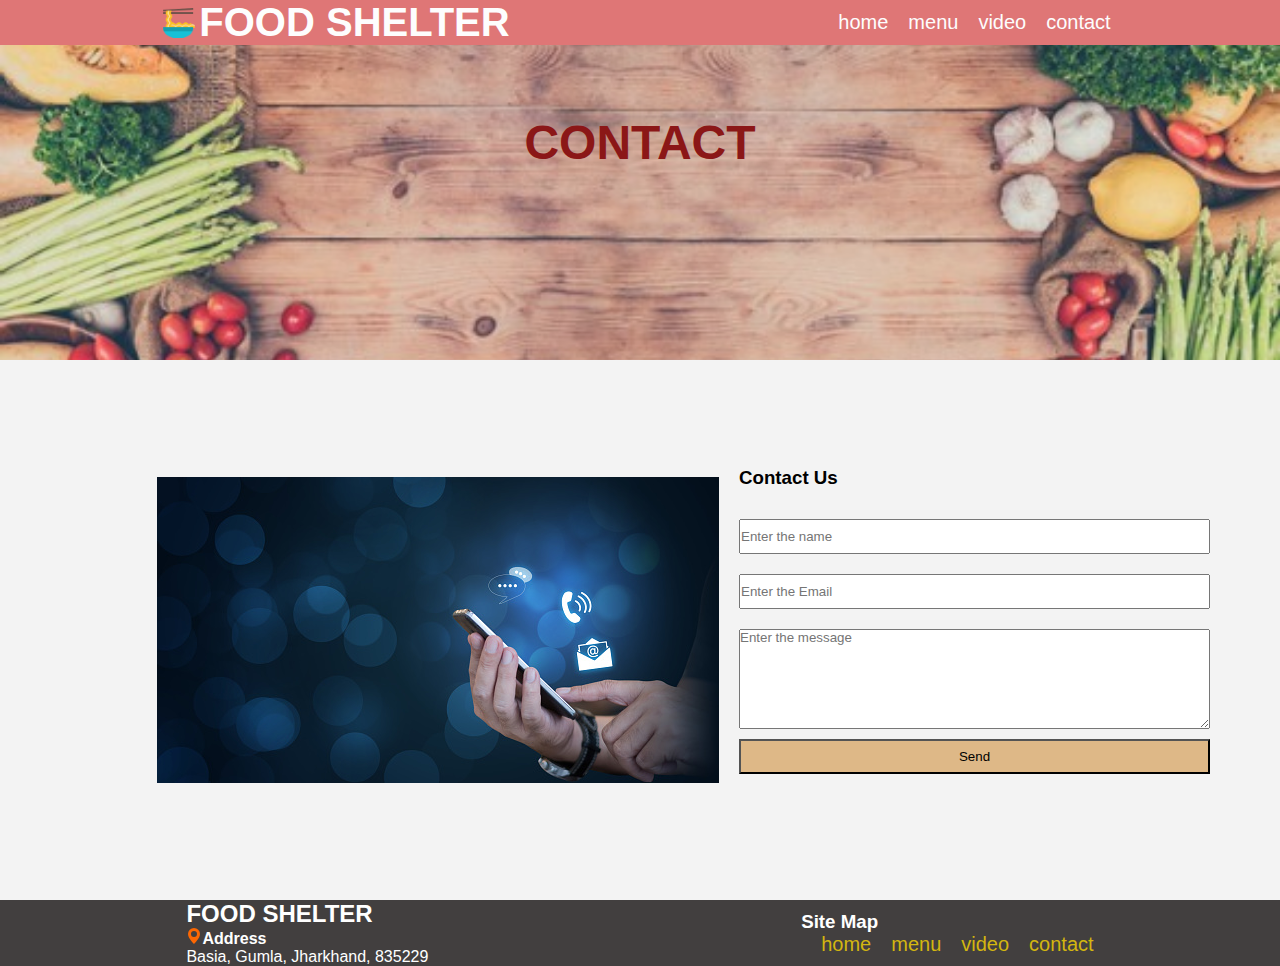
<file: contact.html>
<!DOCTYPE html>
<html lang="en">
    <head>
        <meta charset="UTF-8">
        <meta http-equiv="X-UA-Compatible" content="IE-edge">
        <meta name="viewport" content="width=device-width, initial-scale=1.0">
        <link rel="icon" href="images/food.png" type="image/icon type">
        <!-- CSS only -->
        <link href="https://cdn.jsdelivr.net/npm/bootstrap@5.1.3/dist/css/bootstrap.min.css" rel="stylesheet" integrity="sha384-1BmE4kWBq78iYhFldvKuhfTAU6auU8tT94WrHftjDbrCEXSU1oBoqyl2QvZ6jIW3" crossorigin="anonymous"> 
        <!-- JavaScript Bundle with Popper -->
        <script src="https://cdn.jsdelivr.net/npm/bootstrap@5.1.3/dist/js/bootstrap.bundle.min.js" 
        integrity="sha384-ka7Sk0Gln4gmtz2MlQnikT1wXgYsOg+OMhuP+IlRH9sENBO0LRn5q+8nbTov4+1p" crossorigin="anonymous"></script>
        <link rel="stylesheet" href="CSS/style.CSS">
        <title>Food Shelter</title>
    </head>
    <body>
        <header style="height: 40vh; background-image: url(images/contact3.jpg);">
            <nav>
                <div class="logo">
                    <img src="images/food2.png" width="40px" height="40px" alt="">
                    <h1 class="h4">FOOD SHELTER</h1>
                </div>
                <ul>
                    <li><a href="index.html">home</a></li> 
                    <li><a href="menu.html">menu</a></li>
                    <li><a href="video.html">video</a></li>
                    
                    <li><a href="contact.html">contact</a></li>


                </ul>
            </nav>
            <div class="head"><b>CONTACT</b></div>
        </header>
        <!-- header end -->
         <div class="contact">
             <div class="left"></div>
             <img src="images/contact2.jpg" alt="">
             <div class="right">
                 <h3 style="padding-left: 20px;">Contact Us</h3>
                 <form class="frm" action="">
                     <input type="text" placeholder="Enter the name">
                     <input type="email" placeholder="Enter the Email">
                     <textarea name="" id="" cols="30" rows="10" placeholder="Enter the message"></textarea>
                     <button type="submit">Send</button>
                 </form>
                 
             </div>
         </div>
        <footer>
            <div class="left">
                <h2>FOOD SHELTER</h2>
                <h4><i><img src="images/location.svg" alt=""></i>Address</h4>
                <P>Basia, Gumla, Jharkhand, 835229</P>
            </div>
            <div class="right">
                <h3>Site Map</h3>
                <ul>
                    <li><a href="index.html">home</a></li> 
                    <li><a href="menu.html">menu</a></li>
                    <li><a href="video.html">video</a></li>
                    
                    <li><a href="contact.html">contact</a></li>

                </ul>
            </div>
        </footer>
    </body>
</html>
</file>
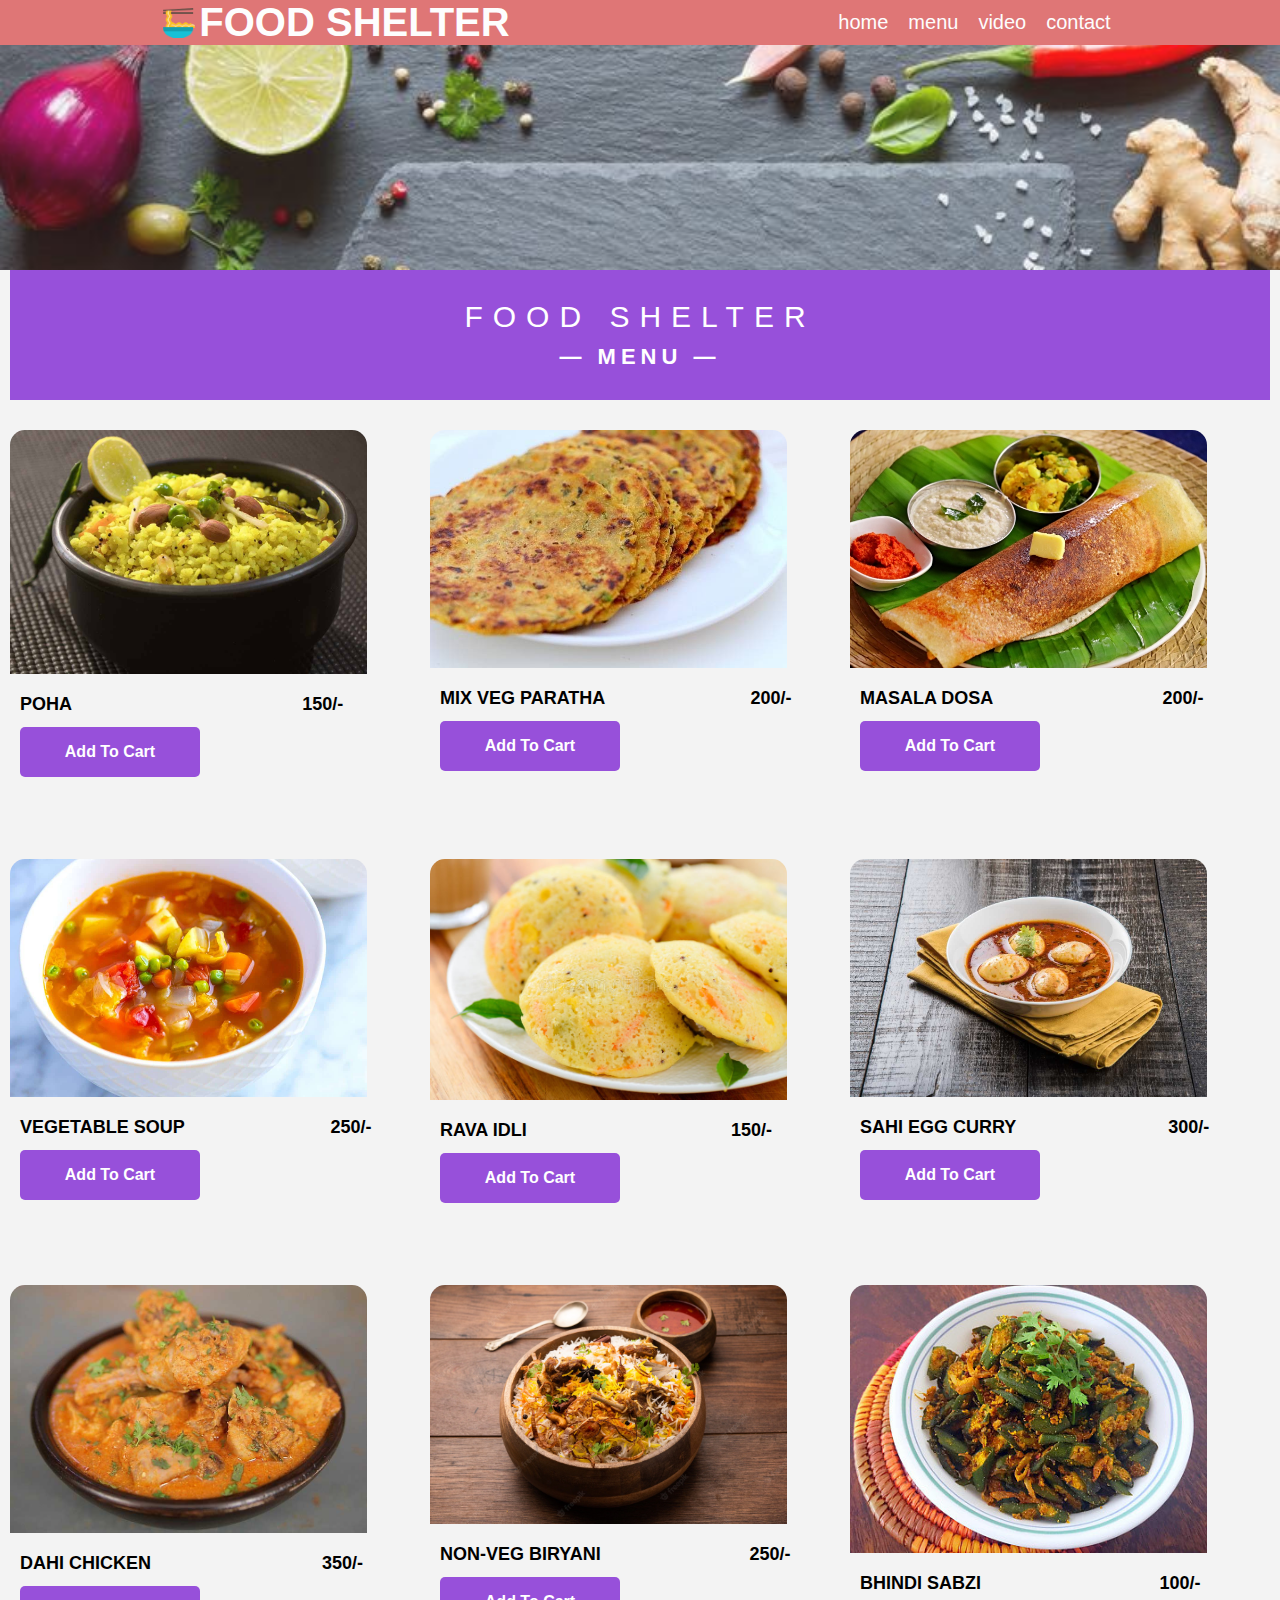
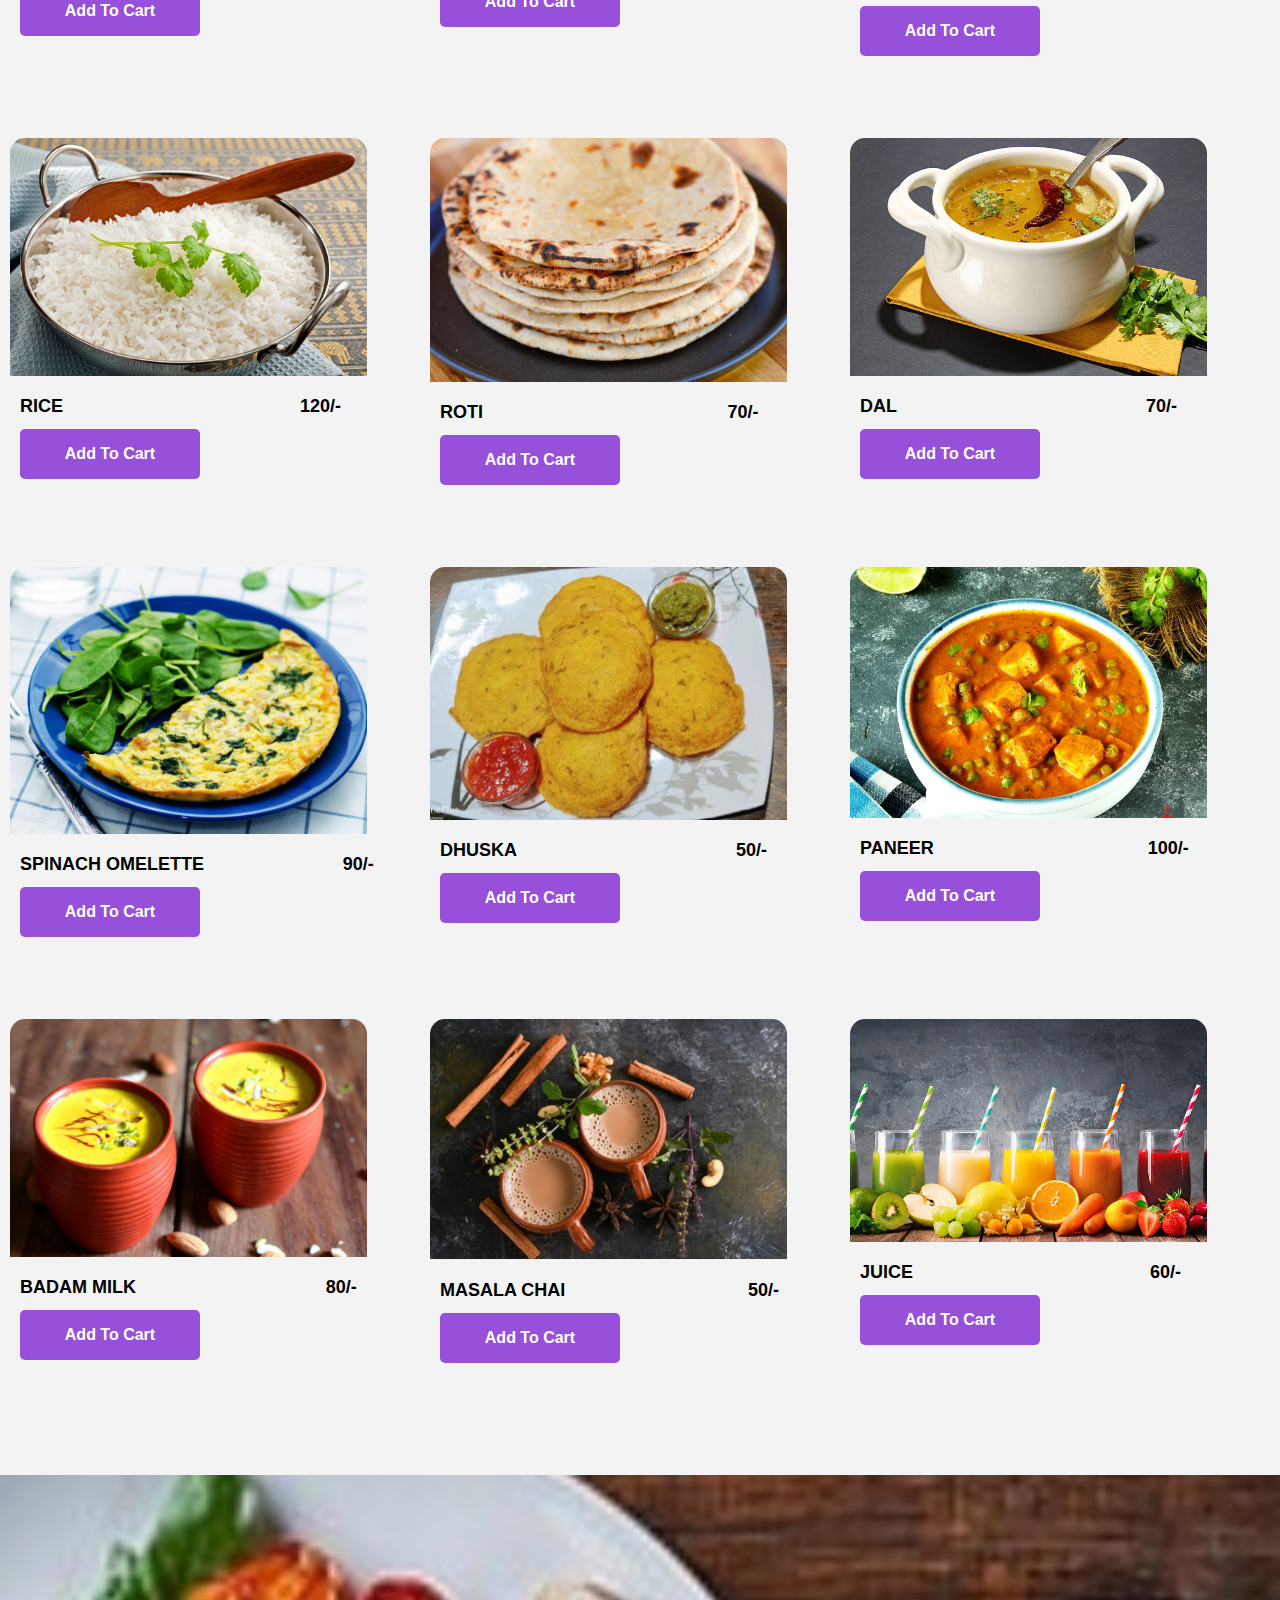
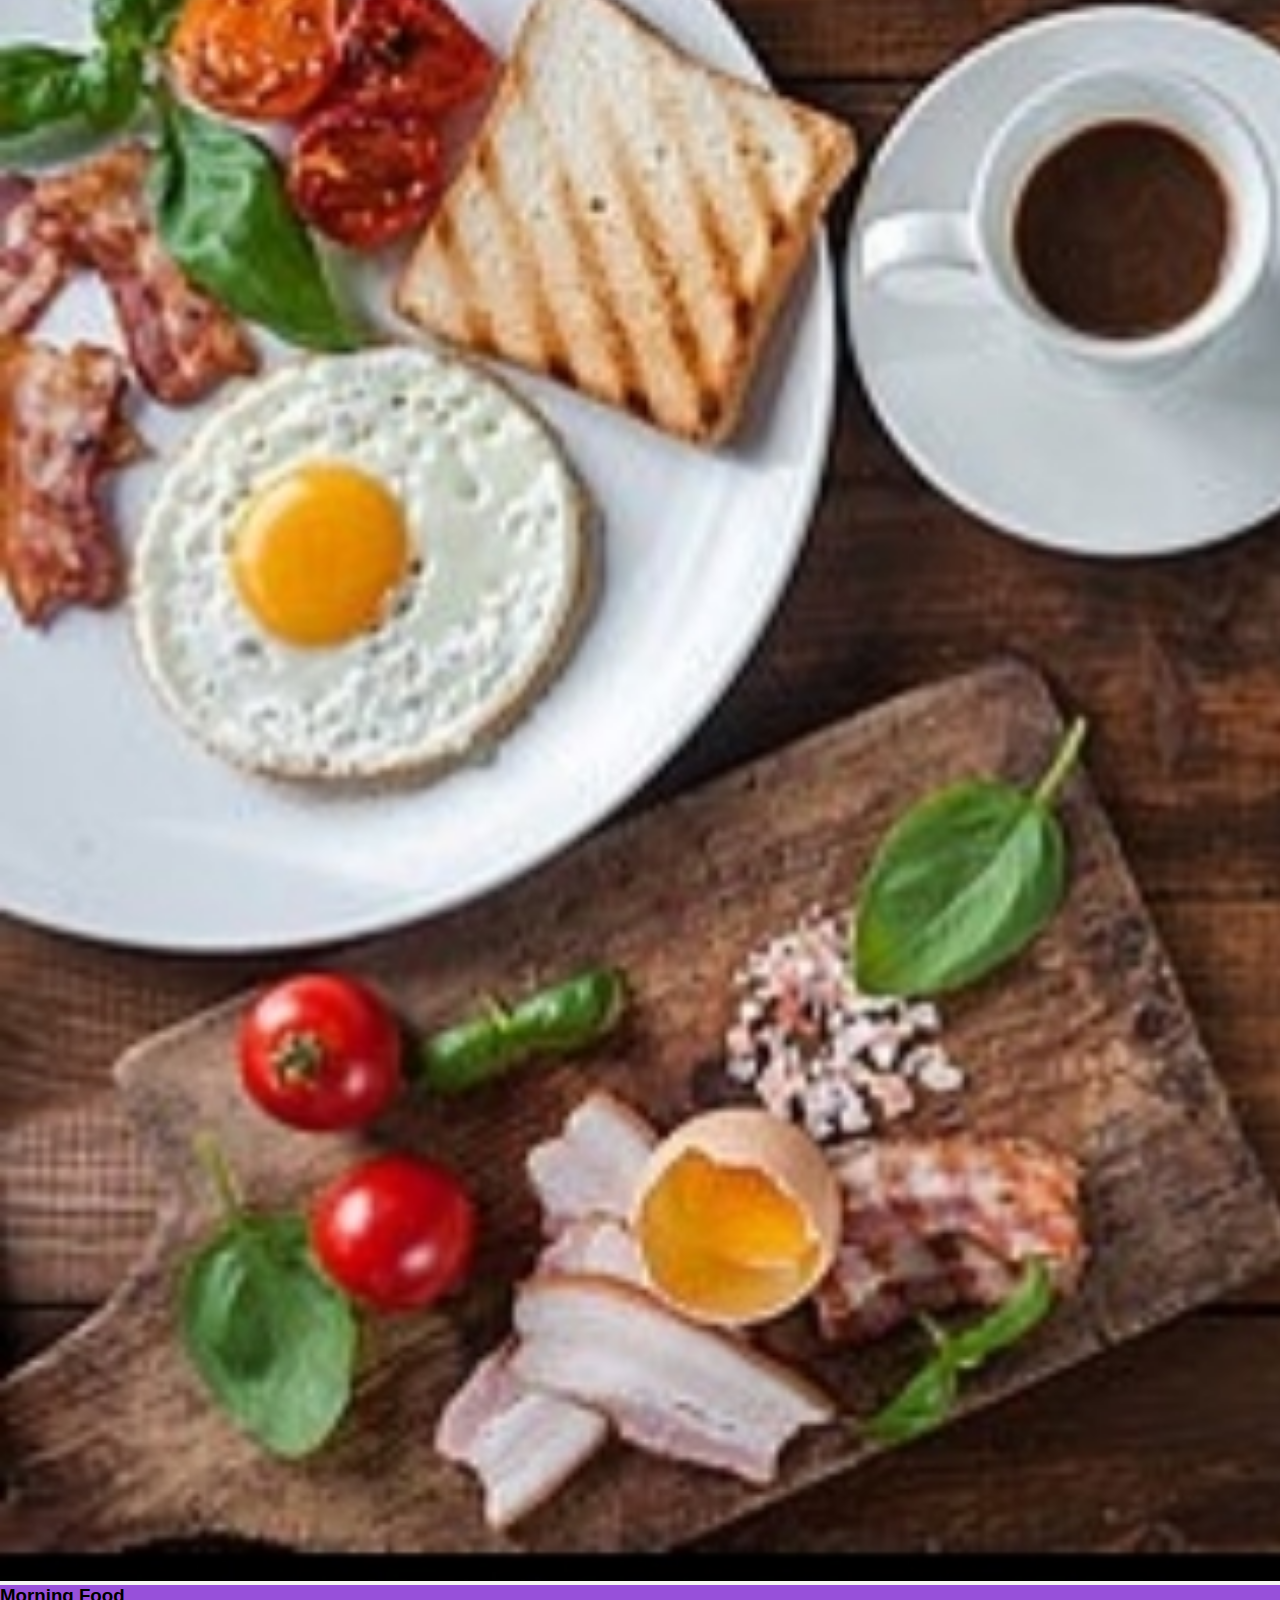
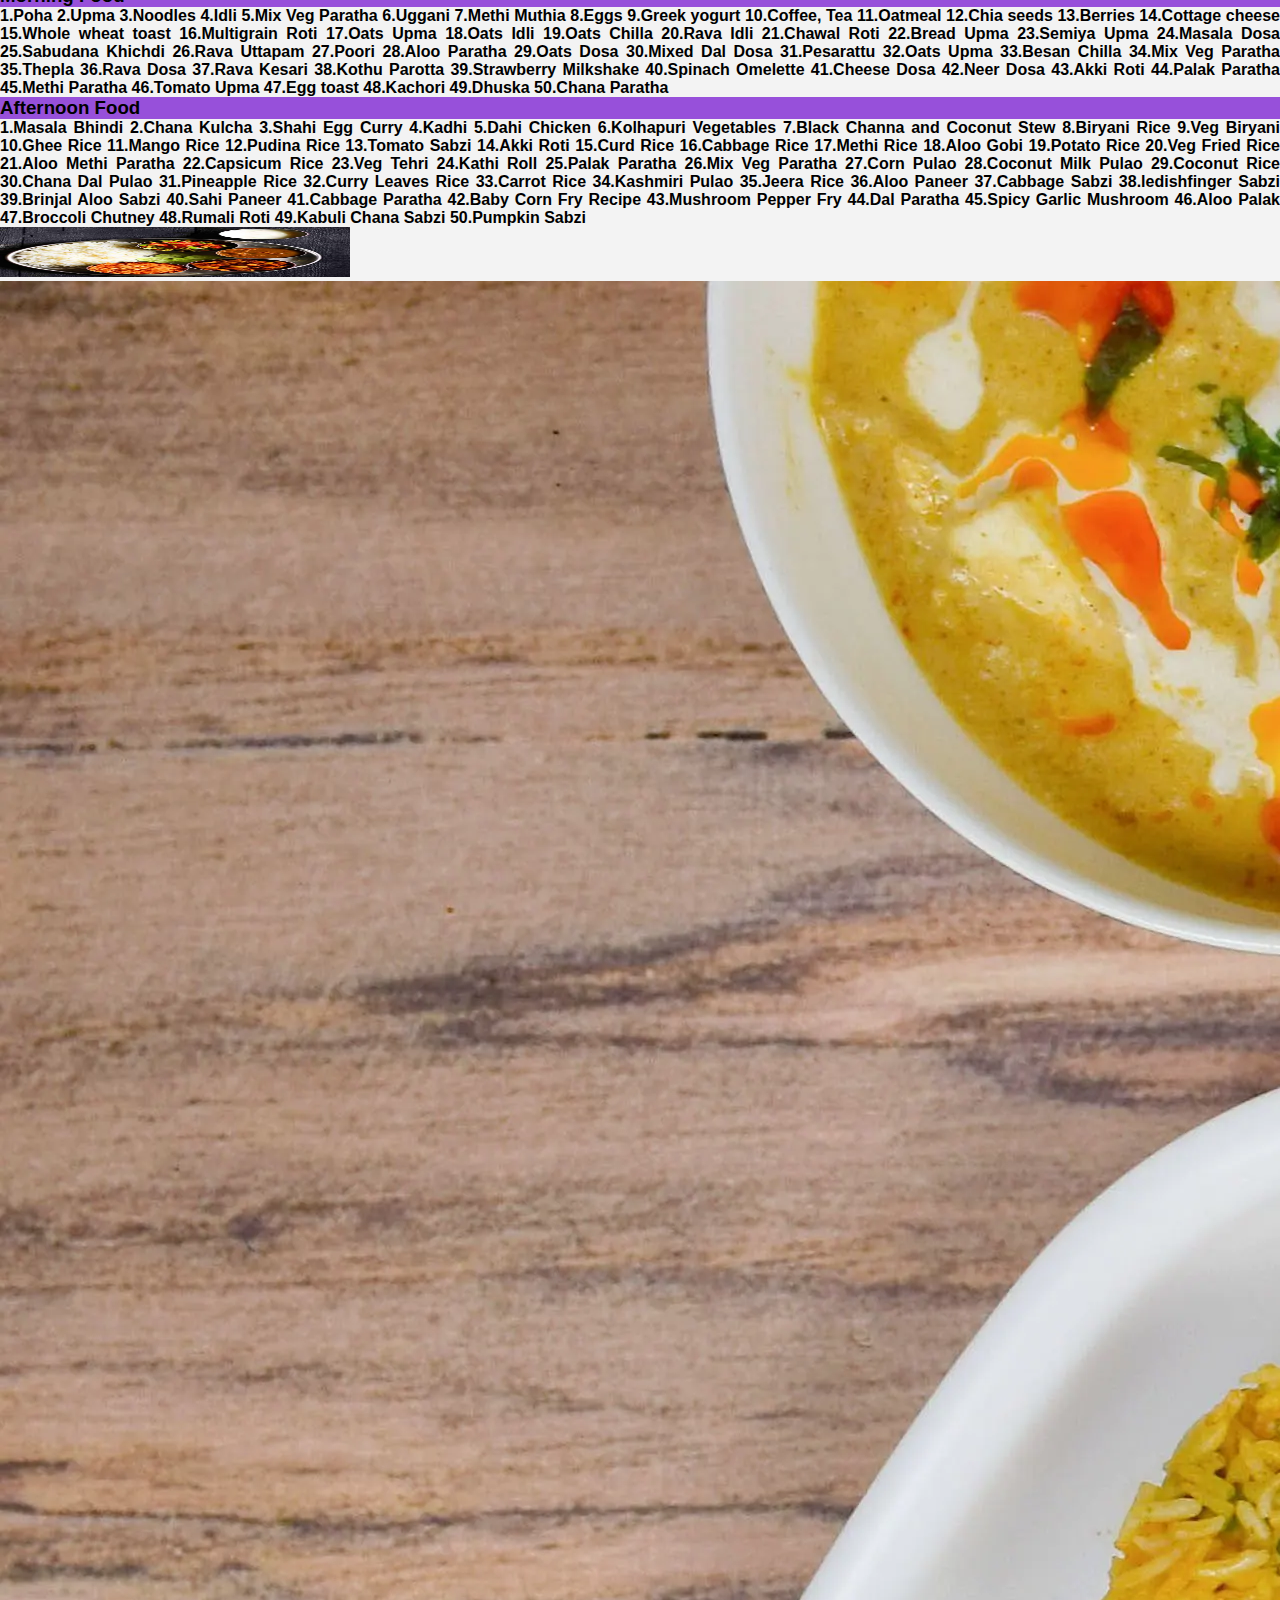
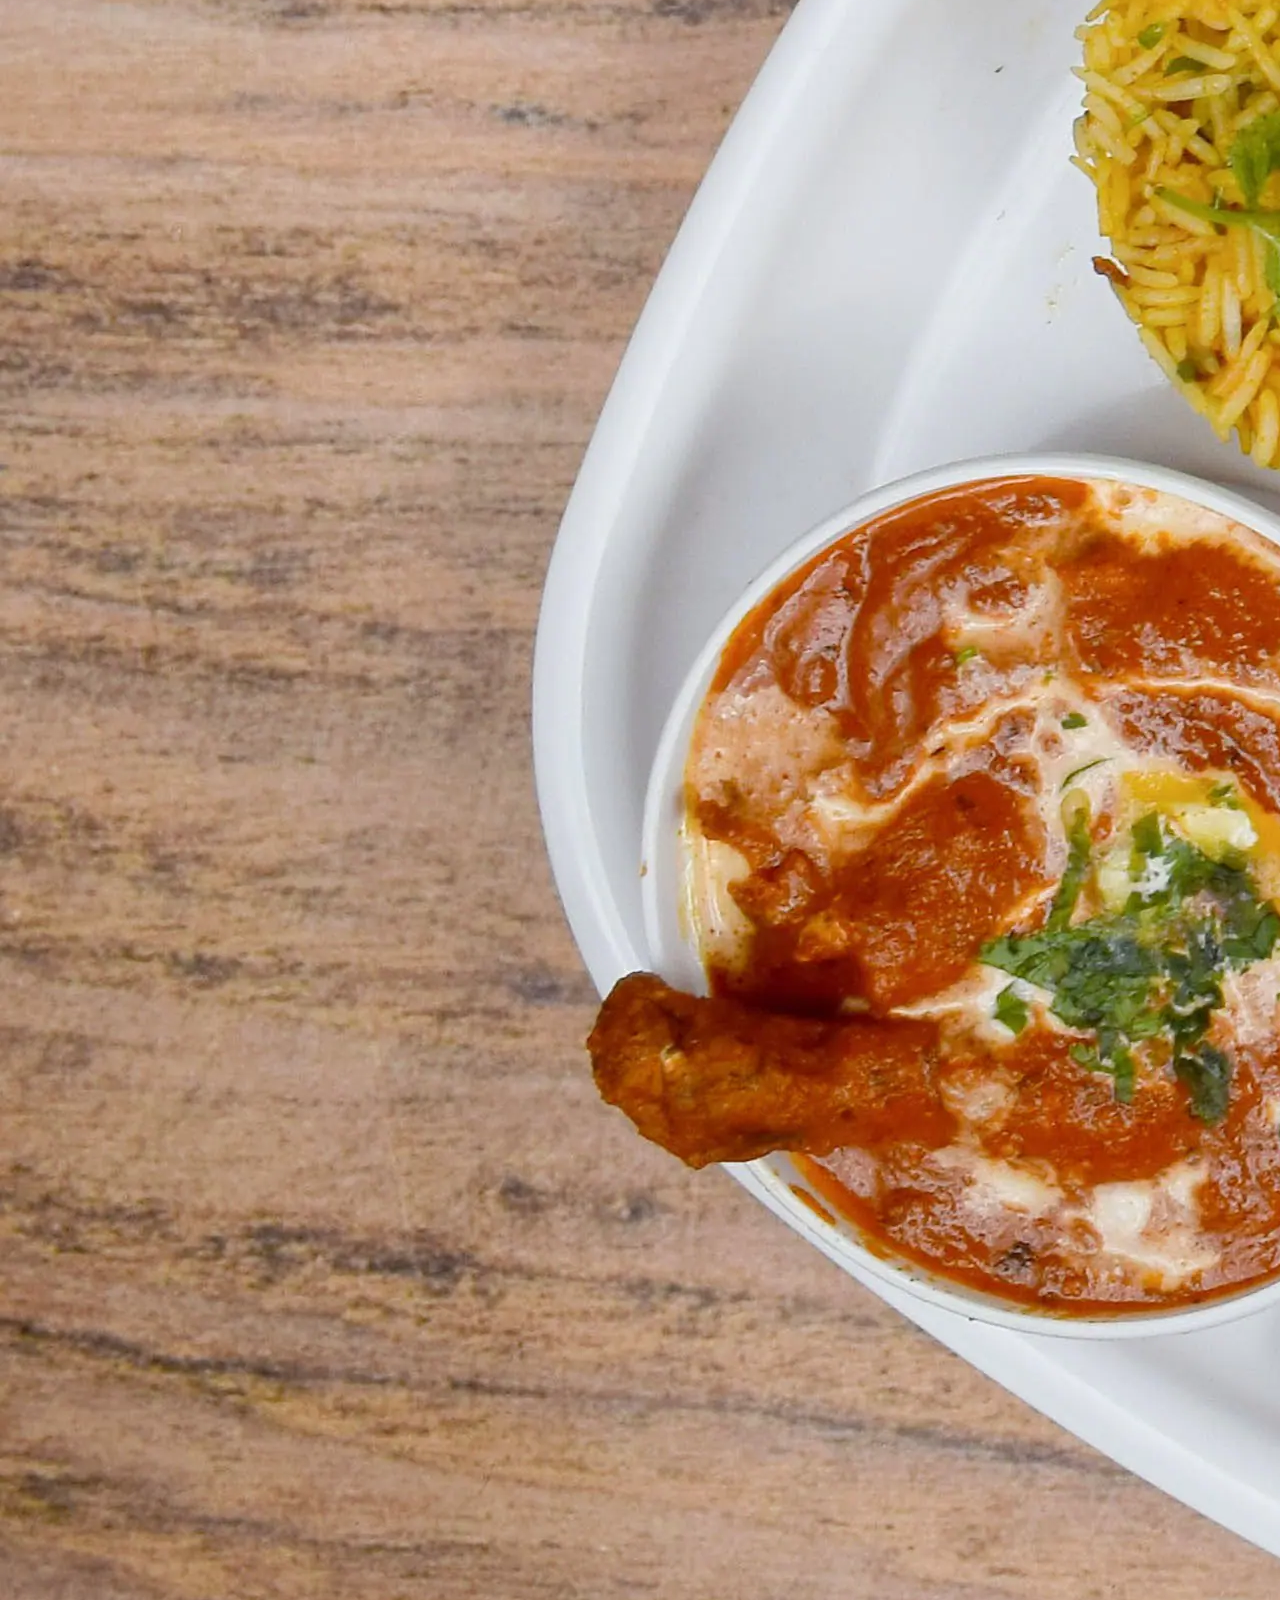
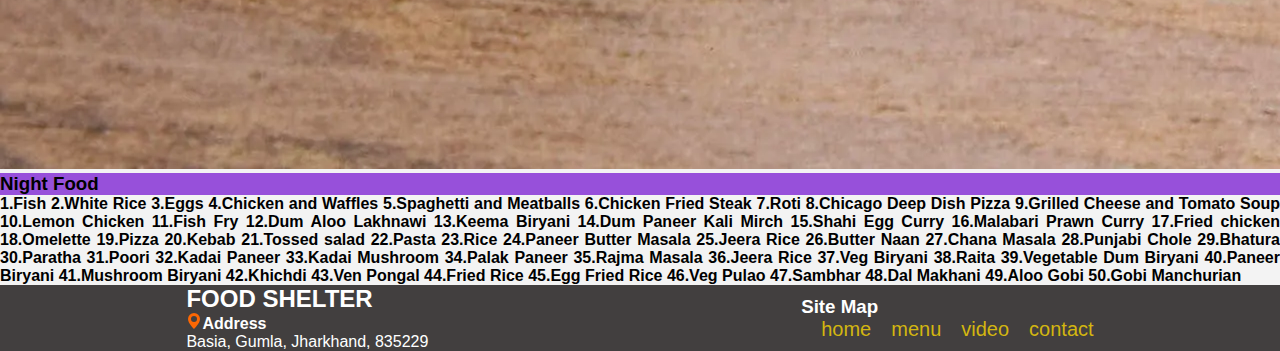
<file: menu.html>
<!DOCTYPE html>
<html lang="en">
    <head>
        <meta charset="UTF-8">
        <meta http-equiv="X-UA-Compatible" content="IE-edge">
        <meta name="viewport" content="width=device-width, initial-scale=1.0">
        <link rel="icon" href="images/food.png" type="image/icon type">
        <!-- CSS only -->
        <link href="https://cdn.jsdelivr.net/npm/bootstrap@5.1.3/dist/css/bootstrap.min.css" rel="stylesheet" integrity="sha384-1BmE4kWBq78iYhFldvKuhfTAU6auU8tT94WrHftjDbrCEXSU1oBoqyl2QvZ6jIW3" crossorigin="anonymous"> 
        <!-- JavaScript Bundle with Popper -->
        <script src="https://cdn.jsdelivr.net/npm/bootstrap@5.1.3/dist/js/bootstrap.bundle.min.js" 
        integrity="sha384-ka7Sk0Gln4gmtz2MlQnikT1wXgYsOg+OMhuP+IlRH9sENBO0LRn5q+8nbTov4+1p" crossorigin="anonymous"></script>
        <link rel="stylesheet" href="CSS/style.CSS">
        <title>Food Shelter</title>
    </head>
    <body>
        
        <header style="height: 30vh; background-image: url(images/about3.jpg);">
            <nav>
                <div class="logo">
                    <img src="images/food2.png" width="40px" height="40px" alt="">
                    <h1 class="h4"><b>FOOD SHELTER</b></h1>
                </div>
                <ul>
                    <li><a href="index.html">home</a></li> 
                    <li><a href="menu.html">menu</a></li>
                    <li><a href="video.html">video</a></li>
                    
                    <li><a href="contact.html">contact</a></li>


                </ul>
            </nav>
            
            <div class="head"></div>
        </header>
        <!-- header end -->
             <!-- bootstrap layout -->
        
      <div class="menu">
        <div class="heading">
            <h1>FOOD SHELTER</h1>
            <h3>&mdash; MENU &mdash; </h3>
        </div>
      <div class="food-items">
          <img src="images/poha.jpg">
          <div class="details">
              <div class="details-sub">
                 <h5><b>POHA</b></h5>
                  <h5 class="price"><b> 150/- </b></h5></b>
              </div>
              <button><b>Add To Cart</b></button>
              
          </div>
      </div>

      <div class="food-items">
        <img src="images/paratha.jpg">
        <div class="details">
            <div class="details-sub">
               <h5><b>MIX VEG PARATHA</b></h5>
                <h5 class="price"><b> 200/- </b></h5></b>
            </div>
            <button><b>Add To Cart</b></button>
            
        </div>
    </div>
    <div class="food-items">
        <img src="images/dosa.jpg">
        <div class="details">
            <div class="details-sub">
               <h5><b>MASALA DOSA</b></h5>
                <h5 class="price"><b> 200/- </b></h5></b>
            </div>
            <button><b>Add To Cart</b></button>
            
        </div>
    </div>
    <div class="food-items">
        <img src="images/soup1.jpg">
        <div class="details">
            <div class="details-sub">
               <h5><b>VEGETABLE SOUP</b></h5>
                <h5 class="price"><b> 250/- </b></h5></b>
            </div>
            <button><b>Add To Cart</b></button>
            
        </div>
    </div>
    <div class="food-items">
        <img src="images/idli1.jpg">
        <div class="details">
            <div class="details-sub">
               <h5><b>RAVA IDLI</b></h5>
                <h5 class="price"><b> 150/- </b></h5></b>
            </div>
            <button><b>Add To Cart</b></button>
            
        </div>
    </div>
    <div class="food-items">
        <img src="images/egg.jpg">
        <div class="details">
            <div class="details-sub">
               <h5><b>SAHI EGG CURRY</b></h5>
                <h5 class="price"><b> 300/- </b></h5></b>
            </div>
            <button><b>Add To Cart</b></button>
            
        </div>
    </div>
    <div class="food-items">
        <img src="images/chicken.jpg">
        <div class="details">
            <div class="details-sub">
               <h5><b>DAHI CHICKEN</b></h5>
                <h5 class="price"><b> 350/- </b></h5></b>
            </div>
            <button><b>Add To Cart</b></button>
            
        </div>
    </div>
    <div class="food-items">
        <img src="images/biryani1.webp">
        <div class="details">
            <div class="details-sub">
               <h5><b>NON-VEG BIRYANI</b></h5>
                <h5 class="price"><b> 250/- </b></h5></b>
            </div>
            <button><b>Add To Cart</b></button>
            
        </div>
    </div>
    <div class="food-items">
        <img src="images/bhindi1.jpg">
        <div class="details">
            <div class="details-sub">
               <h5><b>BHINDI SABZI</b></h5>
                <h5 class="price"><b> 100/- </b></h5></b>
            </div>
            <button><b>Add To Cart</b></button>
            
        </div>
    </div>
    <div class="food-items">
        <img src="images/rice1.jpg">
        <div class="details">
            <div class="details-sub">
               <h5><b>RICE</b></h5>
                <h5 class="price"><b> 120/- </b></h5></b>
            </div>
            <button><b>Add To Cart</b></button>
            
        </div>
    </div>
    <div class="food-items">
        <img src="images/roti.jpg">
        <div class="details">
            <div class="details-sub">
               <h5><b>ROTI</b></h5>
                <h5 class="price"><b> 70/- </b></h5></b>
            </div>
            <button><b>Add To Cart</b></button>
            
        </div>
    </div>
    <div class="food-items">
        <img src="images/dal.jpg">
        <div class="details">
            <div class="details-sub">
               <h5><b>DAL</b></h5>
                <h5 class="price"><b> 70/- </b></h5></b>
            </div>
            <button><b>Add To Cart</b></button>
            
        </div>
    </div>
    <div class="food-items">
        <img src="images/omelette1.jpg">
        <div class="details">
            <div class="details-sub">
               <h5><b>SPINACH OMELETTE</b></h5>
                <h5 class="price"><b> 90/- </b></h5></b>
            </div>
            <button><b>Add To Cart</b></button>
            
        </div>
    </div>
    <div class="food-items">
        <img src="images/dhushka.jpg">
        <div class="details">
            <div class="details-sub">
               <h5><b>DHUSKA</b></h5>
                <h5 class="price"><b> 50/- </b></h5></b>
            </div>
            <button><b>Add To Cart</b></button>
            
        </div>
    </div>
    <div class="food-items">
        <img src="images/paneer1.jpg">
        <div class="details">
            <div class="details-sub">
               <h5><b>PANEER</b></h5>
                <h5 class="price"><b> 100/- </b></h5></b>
            </div>
            <button><b>Add To Cart</b></button>
            
        </div>
    </div>
    <div class="food-items">
        <img src="images/milk3.jpg">
        <div class="details">
            <div class="details-sub">
               <h5><b>BADAM MILK</b></h5>
                <h5 class="price"><b> 80/- </b></h5></b>
            </div>
            <button><b>Add To Cart</b></button>
            
        </div>
    </div>
    <div class="food-items">
        <img src="images/chai2.jpg">
        <div class="details">
            <div class="details-sub">
               <h5><b>MASALA CHAI</b></h5>
                <h5 class="price"><b> 50/- </b></h5></b>
            </div>
            <button><b>Add To Cart</b></button>
            
        </div>
    </div>
    <div class="food-items">
        <img src="images/juice1.jpg">
        <div class="details">
            <div class="details-sub">
               <h5><b>JUICE</b></h5>
                <h5 class="price"><b> 60/- </b></h5></b>
            </div>
            <button><b>Add To Cart</b></button>
            
        </div>
    </div>
    </div>

      <div class="container mt-4">
        <div class="row">  
      <div class="col-6">
                   <img class="img-fluid" src="images/morning.jpg" width="200%" alt="">
               </div>
               
            <div class="col-6">
                   <h3 style="background-color: rgb(151,80,218);">Morning Food</h3>
                <p style="text-align: justify;"><b>1.Poha
                2.Upma
                    3.Noodles
                    4.Idli
                    5.Mix Veg Paratha
                    6.Uggani
                    7.Methi Muthia
                    8.Eggs
                    9.Greek yogurt
10.Coffee, Tea
11.Oatmeal
12.Chia seeds
13.Berries
14.Cottage cheese
15.Whole wheat toast
16.Multigrain Roti
17.Oats Upma
18.Oats Idli
19.Oats Chilla
20.Rava Idli
21.Chawal Roti 
22.Bread Upma
23.Semiya Upma
24.Masala Dosa 25.Sabudana Khichdi 26.Rava Uttapam 27.Poori 28.Aloo Paratha 29.Oats Dosa 30.Mixed Dal Dosa 31.Pesarattu 32.Oats Upma
33.Besan Chilla 34.Mix Veg Paratha 35.Thepla 36.Rava Dosa 37.Rava Kesari 38.Kothu Parotta 39.Strawberry Milkshake
40.Spinach Omelette 41.Cheese Dosa 42.Neer Dosa 43.Akki Roti 44.Palak Paratha 45.Methi Paratha 46.Tomato Upma 47.Egg toast
48.Kachori 49.Dhuska 50.Chana Paratha
   </p></b>
                </div>
           </div>
           </div>

           <div class="container mt-4">
            <div class="row">
                <div class="col-6">
                    <h3 style="background-color: rgb(151,80,218);">Afternoon Food</h3>
                 <p style="text-align: justify;"><b>1.Masala Bhindi
                    2.Chana Kulcha
                    3.Shahi Egg Curry
                    4.Kadhi
                    5.Dahi Chicken
                    6.Kolhapuri Vegetables
                    7.Black Channa and Coconut Stew 8.Biryani Rice 9.Veg Biryani 10.Ghee Rice 11.Mango Rice 12.Pudina Rice 13.Tomato Sabzi
                    14.Akki Roti 15.Curd Rice 16.Cabbage Rice 17.Methi Rice 18.Aloo Gobi 19.Potato Rice 20.Veg Fried Rice 21.Aloo Methi Paratha
                    22.Capsicum Rice 23.Veg Tehri 24.Kathi Roll 25.Palak Paratha 26.Mix Veg Paratha 27.Corn Pulao 28.Coconut Milk Pulao 29.Coconut Rice
                    30.Chana Dal Pulao 31.Pineapple Rice 32.Curry Leaves Rice 33.Carrot Rice 34.Kashmiri Pulao 35.Jeera Rice
                    36.Aloo Paneer 37.Cabbage Sabzi 38.ledishfinger Sabzi 39.Brinjal Aloo Sabzi 40.Sahi Paneer 41.Cabbage Paratha 42.Baby Corn Fry Recipe
                    43.Mushroom Pepper Fry 44.Dal Paratha 45.Spicy Garlic Mushroom 46.Aloo Palak 47.Broccoli Chutney 48.Rumali Roti 49.Kabuli Chana Sabzi 50.Pumpkin Sabzi
                 </p></b>
                 </div>
                <div class="col-6">
                    <img class="img-fluid" src="images/afternoon.jpg" height="50px" width="350px" alt="">
                </div>
                
            </div>
            </div>
            <div class="container mt-4">
                <div class="row">
                    <div class="col-6">
                        <img class="img-fluid" src="images/night.webp" alt="">
                    </div>
                    <div class="col-6">
                        <h3 style="background-color: rgb(151,80,218);">Night Food</h3>
                     <p style="text-align: justify;"><b> 1.Fish 2.White Rice 3.Eggs 4.Chicken and Waffles 5.Spaghetti and Meatballs
                        6.Chicken Fried Steak
                        7.Roti
                        8.Chicago Deep Dish Pizza
                        9.Grilled Cheese and Tomato Soup 10.Lemon Chicken
                        11.Fish Fry
                        12.Dum Aloo Lakhnawi
                        13.Keema Biryani
                        14.Dum Paneer Kali Mirch
                        15.Shahi Egg Curry
                        16.Malabari Prawn Curry
                        17.Fried chicken
                        18.Omelette
                        19.Pizza
                        20.Kebab
                        21.Tossed salad 22.Pasta
                        23.Rice 24.Paneer Butter Masala 25.Jeera Rice 26.Butter Naan 27.Chana Masala 28.Punjabi Chole 29.Bhatura 30.Paratha
                        31.Poori 32.Kadai Paneer 33.Kadai Mushroom 34.Palak Paneer 35.Rajma Masala 36.Jeera Rice 37.Veg Biryani 38.Raita 39.Vegetable Dum Biryani
                        40.Paneer Biryani 41.Mushroom Biryani 42.Khichdi 43.Ven Pongal 44.Fried Rice 45.Egg Fried Rice 46.Veg Pulao 47.Sambhar 48.Dal Makhani
                        49.Aloo Gobi 50.Gobi Manchurian
                        
                        
                    </p></b>
                     </div>
                </div>
                </div>
        <footer>
            <div class="left">
                <h2>FOOD SHELTER</h2>
                <h4><i><img src="images/location.svg" alt=""></i>Address</h4>
                <P>Basia, Gumla, Jharkhand, 835229</P>
            </div>
            <div class="right">
                <h3>Site Map</h3>
                <ul>
                    <li><a href="index.html">home</a></li> 
                    <li><a href="menu.html">menu</a></li>
                    <li><a href="video.html">video</a></li>
                    
                    <li><a href="contact.html">contact</a></li>

                </ul>
            </div>
        </footer>
    </body>
</html>
</file>
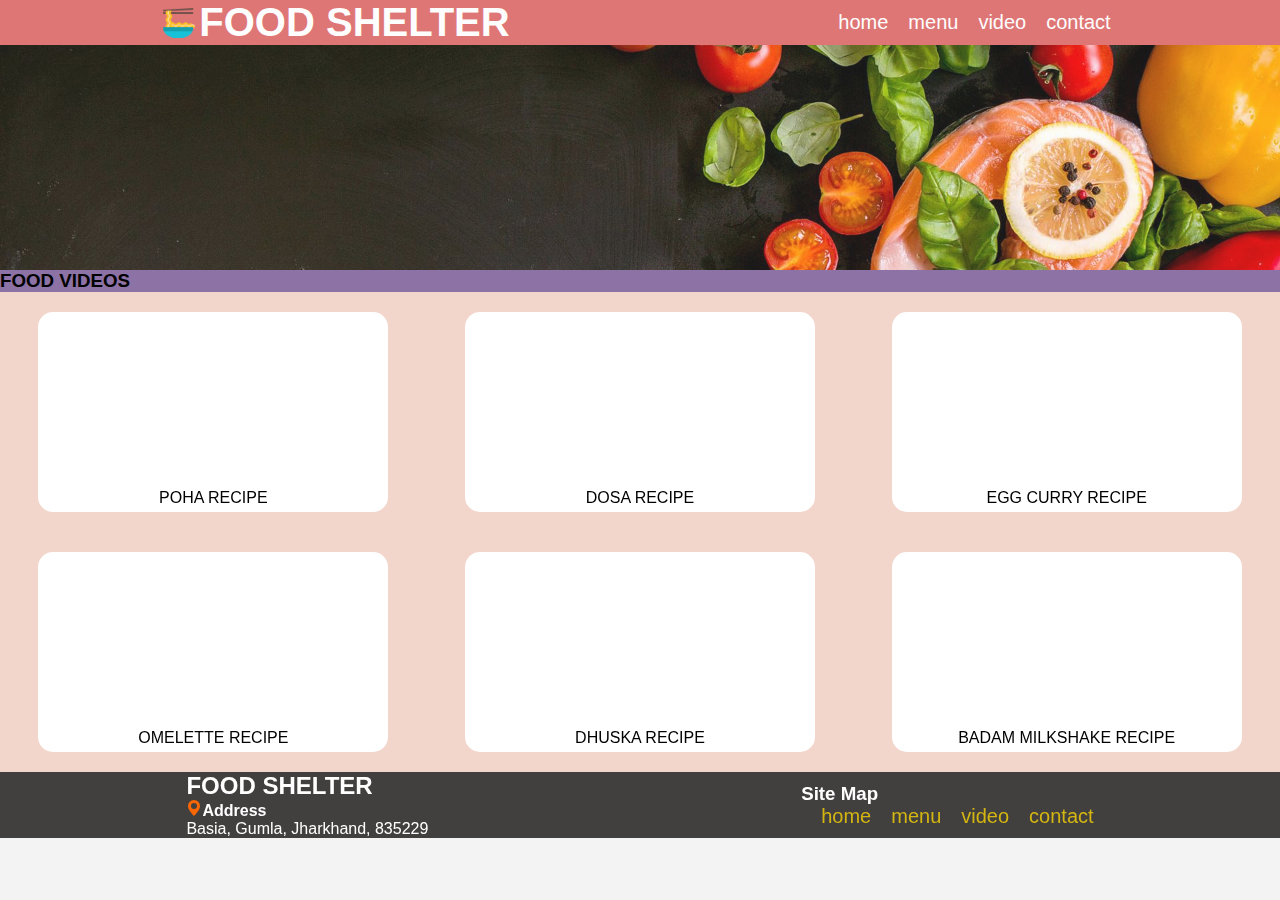
<file: video.html>
<!DOCTYPE html>
<html lang="en">
    <head>
        <meta charset="UTF-8">
        <meta http-equiv="X-UA-Compatible" content="IE-edge">
        <meta name="viewport" content="width=device-width, initial-scale=1.0">
        <link rel="icon" href="images/food.png" type="image/icon type">
        <!-- CSS only -->
        <link href="https://cdn.jsdelivr.net/npm/bootstrap@5.1.3/dist/css/bootstrap.min.css" rel="stylesheet" integrity="sha384-1BmE4kWBq78iYhFldvKuhfTAU6auU8tT94WrHftjDbrCEXSU1oBoqyl2QvZ6jIW3" crossorigin="anonymous"> 
        <!-- JavaScript Bundle with Popper -->
        <script src="https://cdn.jsdelivr.net/npm/bootstrap@5.1.3/dist/js/bootstrap.bundle.min.js" 
        integrity="sha384-ka7Sk0Gln4gmtz2MlQnikT1wXgYsOg+OMhuP+IlRH9sENBO0LRn5q+8nbTov4+1p" crossorigin="anonymous"></script>
        <link rel="stylesheet" href="CSS/style.CSS">
        <title>Food Shelter</title>
    </head>
    <body>
        <header style="height: 30vh; background-image: url(images/abc.jpg);">
            <nav>
                <div class="logo">
                    <img src="images/food2.png" width="40px" height="40px" alt="">
                    <h1 class="h4"><b>FOOD SHELTER</b></h1>
                </div>
                <ul>
                    <li><a href="index.html">home</a></li> 
                    <li><a href="menu.html">menu</a></li>
                    <li><a href="video.html">video</a></li>
                    
                    <li><a href="contact.html">contact</a></li>


                </ul>
            </nav>
            <div class="head"><b></b></div>
        </header>
        <!-- header end -->
      <h3 style="background-color: rgb(140, 114, 165);">FOOD VIDEOS</h3>  
<div class="middle">
  <div class="video">
    <iframe width="100%" height="160px" src="https://www.youtube.com/embed/ttBtrOIYTDQ"
     title="YouTube video player" frameborder="0" allow="accelerometer; autoplay; clipboard-write; encrypted-media; gyroscope; picture-in-picture" allowfullscreen></iframe>
    <p class="bg-light h5 text-center w-100">POHA RECIPE</p>
    </div>
    <div class="video">
        <iframe width="100%" height="160px" src="https://www.youtube.com/embed/J75VQSxOtdo"
        title="YouTube video player" frameborder="0" allow="accelerometer; autoplay; clipboard-write; encrypted-media; gyroscope; picture-in-picture" allowfullscreen></iframe>
       <p class="bg-light h5 text-center w-100">DOSA RECIPE</p>
    </div>
    <div class="video">
        <iframe width="100%" height="160px" src="https://www.youtube.com/embed/Y5qgaDhfv9c"
        title="YouTube video player" frameborder="0" allow="accelerometer; autoplay; clipboard-write; encrypted-media; gyroscope; picture-in-picture" allowfullscreen></iframe>
       <p class="bg-light h5 text-center w-100">EGG CURRY RECIPE</p>
    </div>
    <div class="video">
        <iframe width="100%" height="160px" src="https://www.youtube.com/embed/j_RE8pOK8DE"
        title="YouTube video player" frameborder="0" allow="accelerometer; autoplay; clipboard-write; encrypted-media; gyroscope; picture-in-picture" allowfullscreen></iframe>
       <p class="bg-light h5 text-center w-100">OMELETTE RECIPE</p>
    </div>
    <div class="video">
        <iframe width="100%" height="160px" src="https://www.youtube.com/embed/-UgUzuIG94Y"
        title="YouTube video player" frameborder="0" allow="accelerometer; autoplay; clipboard-write; encrypted-media; gyroscope; picture-in-picture" allowfullscreen></iframe>
       <p class="bg-light h5 text-center w-100">DHUSKA RECIPE</p>
    </div>
    <div class="video">
        <iframe width="100%" height="160px" src="https://www.youtube.com/embed/T4hXGQ890Bw"
        title="YouTube video player" frameborder="0" allow="accelerometer; autoplay; clipboard-write; encrypted-media; gyroscope; picture-in-picture" allowfullscreen></iframe>
       <p class="bg-light h5 text-center w-100">BADAM MILKSHAKE RECIPE</p>
    </div>
    </div>

    
        <footer>
            <div class="left">
                <h2>FOOD SHELTER</h2>
                <h4><i><img src="images/location.svg" alt=""></i>Address</h4>
                <P>Basia, Gumla, Jharkhand, 835229</P>
            </div>
            <div class="right">
                <h3>Site Map</h3>
                <ul>
                    <li><a href="index.html">home</a></li> 
                    <li><a href="menu.html">menu</a></li>
                    <li><a href="video.html">video</a></li>
                    
                    <li><a href="contact.html">contact</a></li>

                </ul>
            </div>
        </footer>
    </body>
</html>
</file>
<file: CSS/style.CSS>
@import url('https://fonts.googleapis.com/css2?family=Mukta+Vaani:wght@300;500;800&display=swap');

*{
    margin: 0px;
    padding: 0px;
    font-family: Mukta, sans-serif;
    box-sizing: border-box;
}
body{
    background-color: #f3f3f3;
    font-family: 'poppins',sans-serif;
}
.menu{
    padding: 0 10px 30px 10px;
    display: grid;
    grid-template-columns: repeat( auto-fit, minmax(350px,1fr));
}
.heading{
    background-color: rgb(151, 80, 218);
    color: #ffffff;
    margin-bottom: 30px;
    padding: 30px 0;
    grid-column: 1/-1;
    text-align: center;
}
.heading>h1{
    font-weight: 400;
    font-size: 30px;
    letter-spacing: 10px;
    margin-bottom: 10px;
}
.heading>h3{
    font-weight: 600;
    font-size: 22px;
    letter-spacing: 5px;
}
.food-items{
    display: grid;
    position: relative;
    grid-template-rows: auto 1fr;
    border-radius: 15px;
   
}
.food-items img{
    position: relative;
    width: 85%;
    border-radius: 15px 15px 0 0;
}
h1{
    grid-column: 1/-1;
    text-align:center;
}
.details{
    padding: 20px 10px;
    display: grid;
    grid-template-rows: auto 1fr 50px;
    grid-row-gap: 12px;
}
.details-sub{
    display: grid;
    grid-template-columns: auto auto;
}
.details-sub>h5{
    font-weight: 600;
    font-size: 18px;
}
.price{
    text-align: center;
}
.details>button{
    background-color: rgb(151,80,218);
    border: none;
    color: #ffffff;
    font-size: 16px;
    font-weight: 600;
    border-radius: 5px;
    width: 180px;
    height: 50px;
}
header{
    background-image: url(../images/fooding1.jpg);
    height: 100vh;
    opacity: 0.9;
    background-repeat: no-repeat;
    background-size: cover;
}
nav{
    display: flex;
    justify-content: space-around;
    align-items: center;
    color: white;
    flex-wrap: wrap;
    background-color: rgb(221, 105, 105);
    font-size: 20px;
}
nav .logo{
    display: flex;
    justify-content: center;
    align-items: center;
}

nav ul{
    display: flex;
    list-style-type: none;
    }
    nav ul li{
        margin:0px 10px;
    }
    nav li a{
        text-decoration: none;
        color: white;
    }
    nav li a:hover{
        color: rgb(219, 65, 65);
    }

    header .content{
        color: white;
        display: flex;
        flex-direction: column;
        margin-top: 200px;
        justify-content: center;
        align-items: center;
        
    }
    header .content button{
        width: 200px;
        height: 45px;
        border-radius: 5px;
        background-color: maroon;
        font-size: 1.25em;
    }
    header .content button:hover{
        background-color: rgb(221, 76, 105);
        cursor: pointer;
    }

    .middle{
        display: flex;
        
        justify-content: space-around;
        align-items: center;
        flex-wrap: wrap;
        background-color: rgb(243, 214, 203);
    }
    .middle h3{
        font-size: 1.50em;
        color: white;
    }
    .middle h4{
        font-size: 1.25em;
       color:aliceblue;
    }
    .middle h5{
        font-size: 1.15em;
        
    }
    .middle .box{
        margin: 20px 0px;
        display: flex;
        justify-content: center;
        align-items: center;
        width: 300px;
        height: 150px;
        border-radius: 15px;
        box-shadow: 5px 5px 10px rgb(122, 4, 4);
    }
    .head{
        text-align: center;
        margin-top: 70px;
        color: maroon;
        font-size: 3em;
    }
    .middle .video{
        margin: 20px 20px;
        display: flex;
        flex-direction: column;
        justify-content: space-around;
        align-items: center;
        width: 350px;
        height: 200px;
        border-radius: 15px;
        background-color: #ffffff;
    }
    
    .blog{
        display: flex;
        flex-direction: column;
        height: 200px;                                                                                                                                                                                                                                                                                                                        
        border-left: 5px solid rgb(236, 14, 88);
        margin: 20px;
        box-shadow: 0px 0px 10px rgb(236, 14, 88);
        padding: 10px 20px;
        justify-content: space-evenly;
        
    }
    .blog .title{
        font-size: 2em;
        color: saddlebrown;
        text-decoration: underline;
        text-transform: uppercase;
    }
    .blog .date{
        font-size: 1.25;
        font-weight: 500;
        color: green;
    }
    .blog .content{
        border-top: 1px solid palevioletred;
        text-align: justify;
        
    }
    .contact{
        margin: 20px 20px;
        display: flex;
        justify-content: center;
        align-items: center;
        padding: 30px;
        height: 500px;
        
        
    }
    .contact .left img{
        width: 100%;
        height: 60vh;
    }
    .contact .left{
        flex-grow: 1;
    }
    .contact .right{
        flex-grow: 2;
    }
    .contact .right .frm{
        display: flex;
        flex-direction: column;
        padding: 20px;
        justify-content: space-evenly;
        align-items: center;
    }
    .contact .right input{
        width: 100%;
        height: 35px;
        margin: 10px 0px;
    }
    .contact .right textarea{
        width: 100%;
        height: 100px;
        margin: 10px 0px;

    }

    .contact .right button{
        width: 100%;
        height: 35px;
        background-color: burlywood;
        color: black;
    }
    footer{
        background-color: rgb(66, 63, 63);
        display: flex;
        color: white;
        justify-content: space-around;
        align-items: center;
        flex-wrap: wrap;
    }
    footer ul{
        list-style-type: none;
        display: flex;
    }
    footer ul a{
        text-decoration: none;
        color: rgb(211, 182, 16);
        font-size: 20px;
        margin-left: 20px;
    }
</file>
